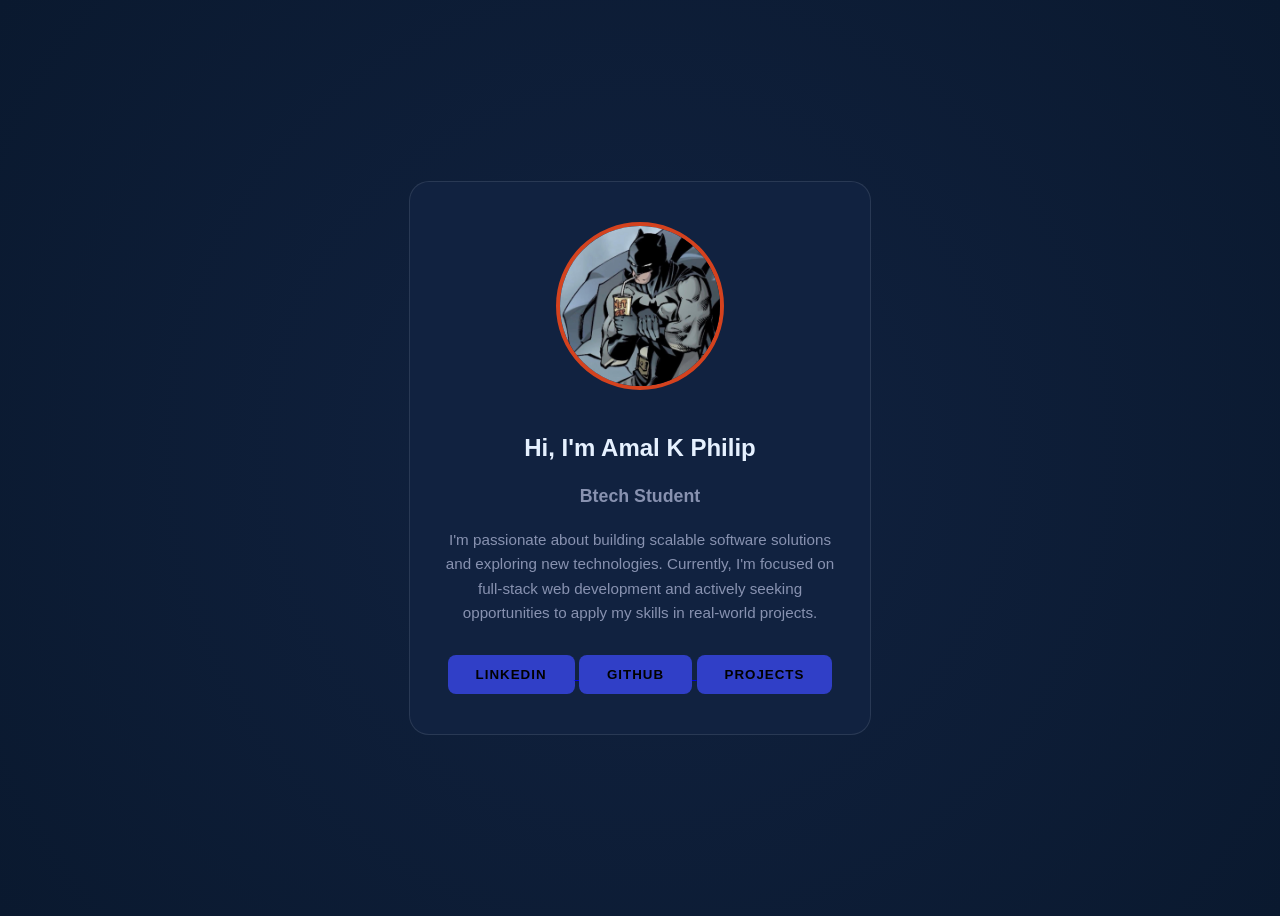
<file: index.html>
<!DOCTYPE html>
<html>
    <head>
        <title>Web Dev</title>
        <link rel="stylesheet" href="style.css">
        <meta name="viewport" content="width=device-width, initial-scale=1.0">
    </head>
    <body>
        <div class="box">
            <div>
                <img src="images.jpeg" alt="profile pic" class="img"/>
            </div>
            <div>
                <h2>Hi, I'm Amal K Philip</h2>
            </div>
            <div class="content">
                <h3>Btech Student</h3>
                <p>
                    I'm passionate about building scalable software solutions and exploring new technologies. 
                    Currently, I'm focused on full-stack web development and actively seeking opportunities 
                    to apply my skills in real-world projects.
                </p>
            </div>
            <div>
                <a href="https://in.linkedin.com/in/amal-k-philip">
                    <button>LinkedIn</button>
                </a>
                <a href="https://github.com/Amal-kphilip">
                    <button>Github</button>
                </a>
                <a href="projects.html">
                    <button>Projects</button>
                </a>
            </div>
        </div>
    </body>
</html>
</file>
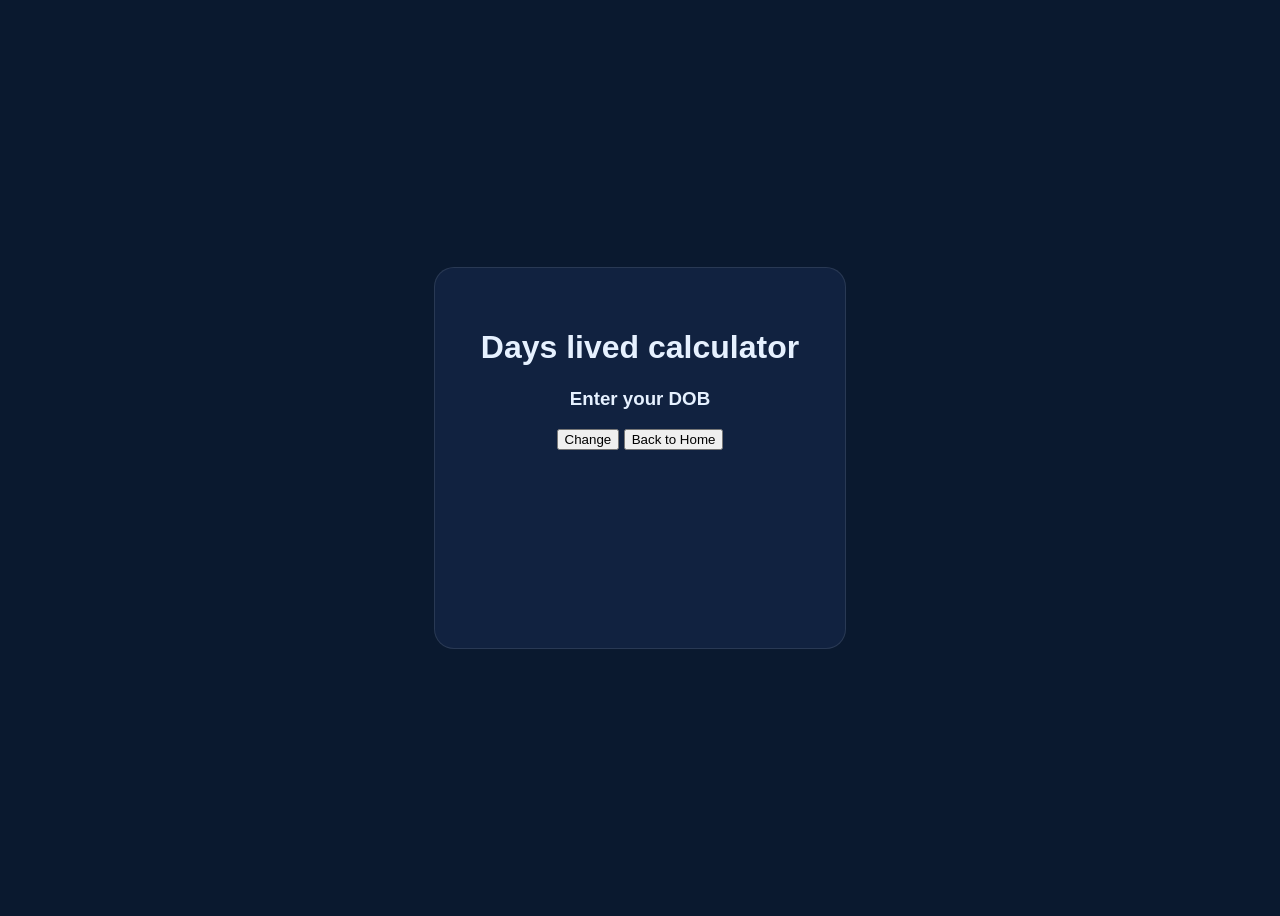
<file: projects.html>
<!DOCTYPE html>
<html>
    <head>
        <title>Projects</title>
        <link rel="stylesheet" href="style4projects.css">
        <meta name="viewport" content="width=device-width, initial-scale=1.0">
    </head>
    <body>
        <div class="main">
            <div>
                <h1 id="chtxt">Days lived calculator</h1>
            </div>
            <div>
                <h3>Enter your DOB</h3>
            </div>
            <div>
            <button onclick="change()">Change</button>
            <a href="index.html">
                <button>Back to Home</button>
            </a>
        </div>
        </div>       
        <script src="script.js"></script>       
    </body>
</html>
</file>
<file: style.css>
body {
    font-family: 'Segoe UI', Roboto, Helvetica, Arial, sans-serif;
    background-color: #0a192f;
    background-image: radial-gradient(circle at center, #112240 0%, #0a192f 100%);
    display: flex;
    justify-content: center;
    align-items: center;
    min-height: 100vh;
}

.box {
    background-color: #112240;
    border-radius: 20px; 
    padding: 40px 30px;
    width: 90%;
    max-width: 400px;
    text-align: center;
    color: #e6f1ff;
    border: 1px solid rgba(255, 255, 255, 0.1); 
    transition: transform 0.3s ease;
}

.img {
    height: 160px;
    width: 160px;
    border-radius: 50%;
    object-fit: cover;
    border: 4px solid #d4421e;
    margin-bottom: 20px;
}

.content {
    line-height: 1.6;
    color: #8892b0;
    font-size: 0.95rem;
    margin-bottom: 30px;
}

button {
    padding: 12px 28px;
    border-radius: 8px;
    border: none;
    font-weight: 600;
    cursor: pointer;
    background-color: #303fc7; 
    text-transform: uppercase;
    letter-spacing: 1px;
}

button:hover {
    background-color: #cad849;
    transform: scale(1.05);
}

@media (max-width: 600px) {

    body {
        padding: 20px;
    }

    .box {
        padding: 30px 20px;
    }

    button {
        width: 100%;
        margin-bottom: 10px;
    }

}
</file>
<file: style4projects.css>
body {
    font-family: 'Segoe UI', Roboto, Helvetica, Arial, sans-serif;
    background-color: #0a192f;
    display: flex;
    justify-content: center;
    align-items: center;
    min-height: 100vh;
}


.main{
    background-color: #112240;
    border-radius: 20px; 
    padding: 40px 30px;
    height: 300px;
    width: 350px;
    text-align: center;
    color: #e6f1ff;
    border: 1px solid rgba(255, 255, 255, 0.1); 
}
</file>
